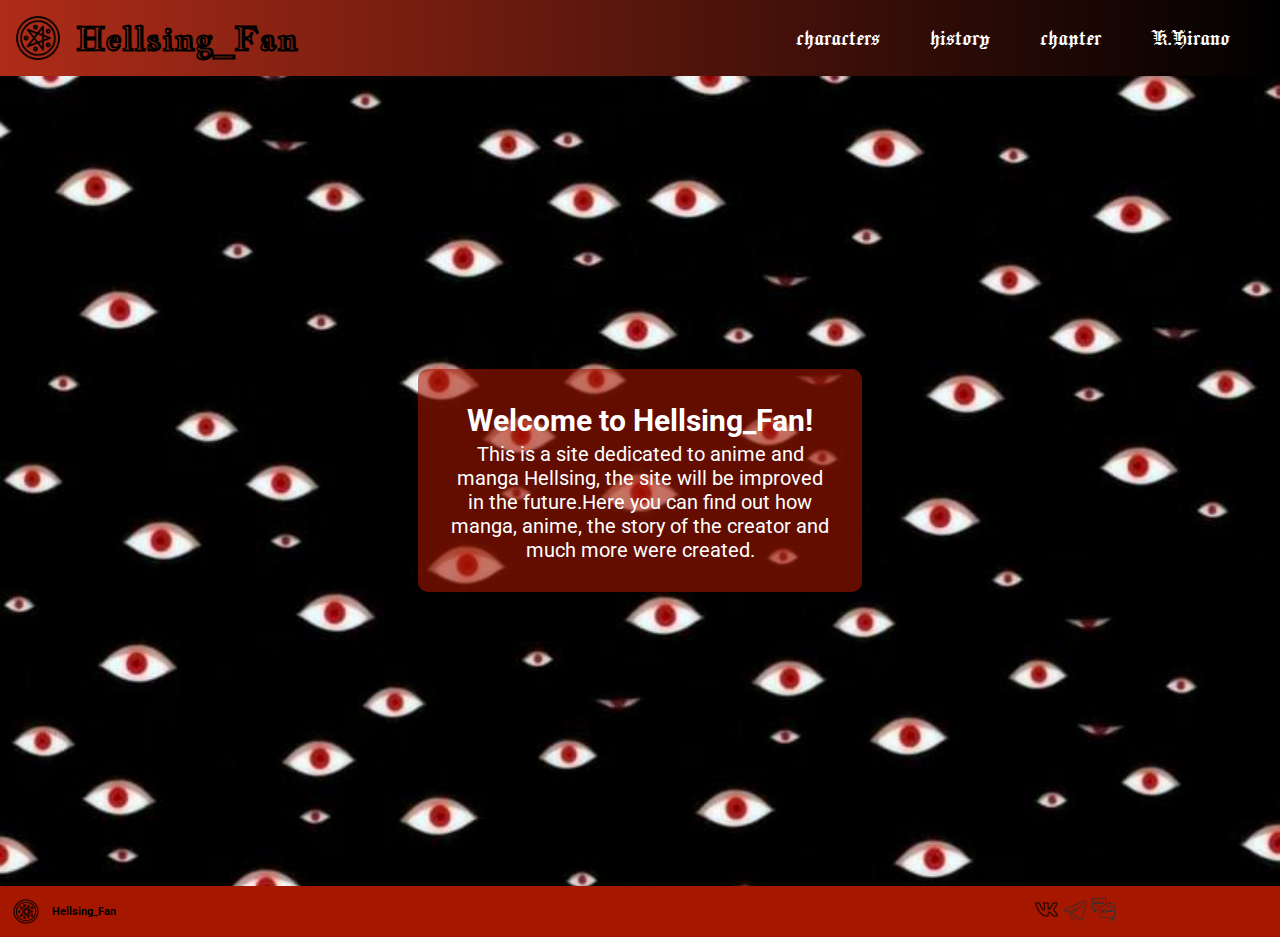
<file: index.html>
<!DOCTYPE html>
<html lang="en">
<head>
    <meta charset="UTF-8">
    <meta name="viewport" content="width=device-width, initial-scale=1.0">
    <title>Hellsing_Fan</title>
    <link rel="stylesheet" href="style.css">
</head>
<body>
    <header>
        <div class="logo">
            <img src="images/logo_V2.png" alt="logo_hellsing" class="logoimg">
            <h1>Hellsing_Fan</h1>
        </div>
        <nav>
            <ul>
                <li><a class="nava" href="characters.html">characters</a></li>
                <li><a class="nava" href="">history</a></li>
                <li><a class="nava" href="">chapter</a></li>
                <li><a class="nava" href="hirano.html">K.Hirano</a></li>
            </ul>
        </nav>
    </header>
    <main>
        <div class="conteiner">
            <h2>Welcome to Hellsing_Fan!</h2>
            <p class="conteinerp">
                This is a site dedicated to anime and manga Hellsing, the site will be improved in the future.Here you can find out how manga, anime, the story of the creator and much more were created.
            </p>
        </div>
    </main>
    <footer>
        <div class="logoF">
            <img src="images/logo_V2.png" alt="logo_hellsing" class="logoFimg">
            <h6>Hellsing_Fan</h6>
        </div>
        <div class="icons">
            <div class="icon">
                <a class="icona" href=""><img src="images/vk_icon 1.png" alt="vk" class="iconimg"></a>
                <a class="icona" href=""><img src="images/telegram_icon 1.png" alt="telegram" class="iconimg"></a>
                <a class="icona" href=""><img src="images/feedback_icon.png" alt="feedback" class="iconimg"></a>
            </div>
        </div>
    </footer>
</body>
</html>
</file>
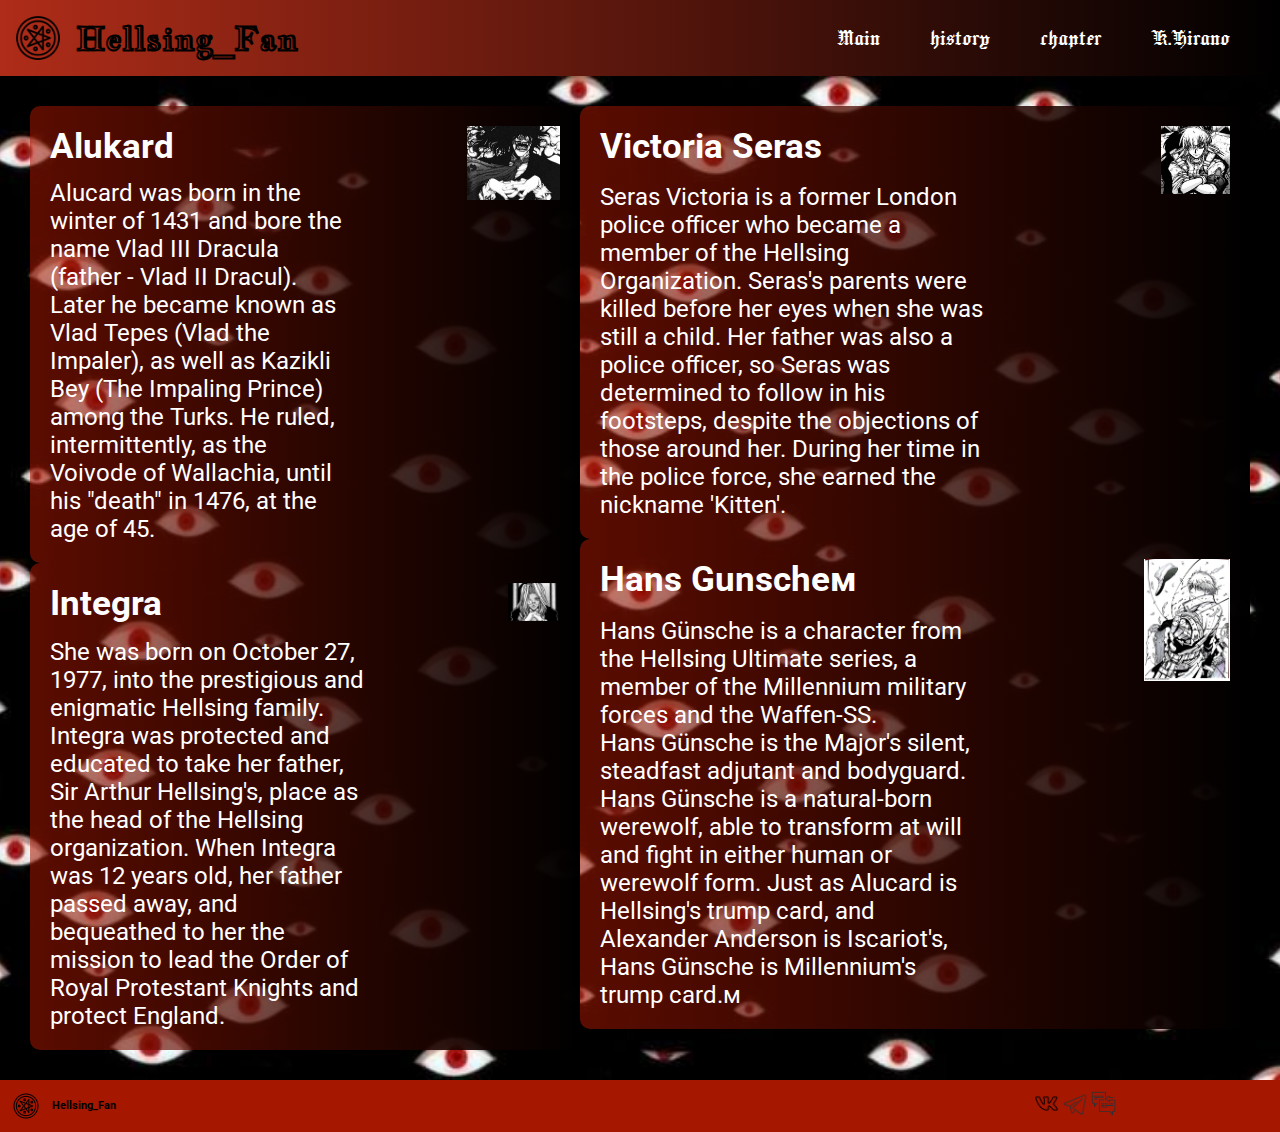
<file: characters.html>
<!DOCTYPE html>
<html lang="en">
<head>
    <meta charset="UTF-8">
    <meta name="viewport" content="width=device-width, initial-scale=1.0">
    <title>Hellsing_Fan</title>
    <link rel="stylesheet" href="characters.css">
</head>
<body>
    <header>
        <div class="logo">
            <img src="images/logo_V2.png" alt="logo_hellsing" class="logoimg">
            <h1>Hellsing_Fan</h1>
        </div>
        <nav>
            <ul>
                <li><a class="nava" href="index.html">Main</a></li>
                <li><a class="nava" href="">history</a></li>
                <li><a class="nava" href="">chapter</a></li>
                <li><a class="nava" href="hirano.html">K.Hirano</a></li>
            </ul>
        </nav>
    </header>
    <main>
        <div class="heroes">
            <div class="conteiner1">

                <div class="conteiner">
                    <div class="text">
                        <h2>Alukard</h2>
                        <p>
                        Alucard was born in the winter of 1431 and bore the name Vlad III Dracula (father - Vlad II Dracul).
                        Later he became known as Vlad Tepes (Vlad the Impaler), as well as Kazikli Bey (The Impaling Prince) among the Turks. He ruled, intermittently, as the Voivode of Wallachia,
                        until his "death" in 1476, at the age of 45.
                        </p>
                    </div>
                    <div class="foto">
                        <img src="images/Alukard.jpg" alt="Alukard" class="fotoimg">
                    </div>
                </div>
    
                <div class="pustota"></div>
    
                <div class="conteiner">
                    <div class="text">
                        <h2>Integra</h2>
                        <p>
                        She was born on October 27, 1977, into the prestigious and enigmatic Hellsing family.
                        Integra was protected and educated to take her father, Sir Arthur Hellsing's, place as the head of the Hellsing organization.
                        When Integra was 12 years old, her father passed away, and bequeathed to her the mission to lead the Order of Royal Protestant Knights and protect England.
                    </div>
                    <div class="foto">
                        <img src="images/integra.webp" alt="Integra" class="fotoimg">
                    </div>
                </div>
            </div>
            
            <div class="conteiner1">

                <div class="conteiner">
                    <div class="text">
                        <h2>Victoria Seras</h2>
                        <p>
                        Seras Victoria is a former London police officer who became a member of the Hellsing Organization. 
                        Seras's parents were killed before her eyes when she was still a child. Her father was also a police officer,
                        so Seras was determined to follow in his footsteps, despite the objections of those around her.
                        During her time in the police force, she earned the nickname 'Kitten'.
                    </div>
                    <div class="foto">
                        <img src="images/viktoria_cerac.jpg" alt="Victoria Seras" class="fotoimg">
                    </div>
                </div>
    
         
    
                <div class="conteiner">
                    <div class="text">
                        <h2>Hans Gunscheм</h2>
                        <p>
                        Hans Günsche is a character from the Hellsing Ultimate series, a member of the Millennium military forces and the Waffen-SS.
                        Hans Günsche is the Major's silent, steadfast adjutant and bodyguard. Hans Günsche is a natural-born werewolf,
                        able to transform at will and fight in either human or werewolf form. Just as Alucard is Hellsing's trump card,
                        and Alexander Anderson is Iscariot's, Hans Günsche is Millennium's trump card.м
                    </div>
                    <div class="foto">
                        <img src="images/khans_gun.jpg" alt="Hans Gunscheм" class="fotoimg">
                    </div>
                </div>
    
            </div>

        </div>
    </main>
    <footer>
        <div class="logoF">
            <img src="images/logo_V2.png" alt="logo_hellsing" class="logoFimg">
            <h6>Hellsing_Fan</h6>
        </div>
        <div class="icons">
            <div class="icon">
                <a class="icona" href=""><img src="images/vk_icon 1.png" alt="vk" class="iconimg"></a>
                <a class="icona" href=""><img src="images/telegram_icon 1.png" alt="telegram" class="iconimg"></a>
                <a class="icona" href=""><img src="images/feedback_icon.png" alt="feedback" class="iconimg"></a>
            </div>
        </div>
    </footer>
</body>
</html>
</file>
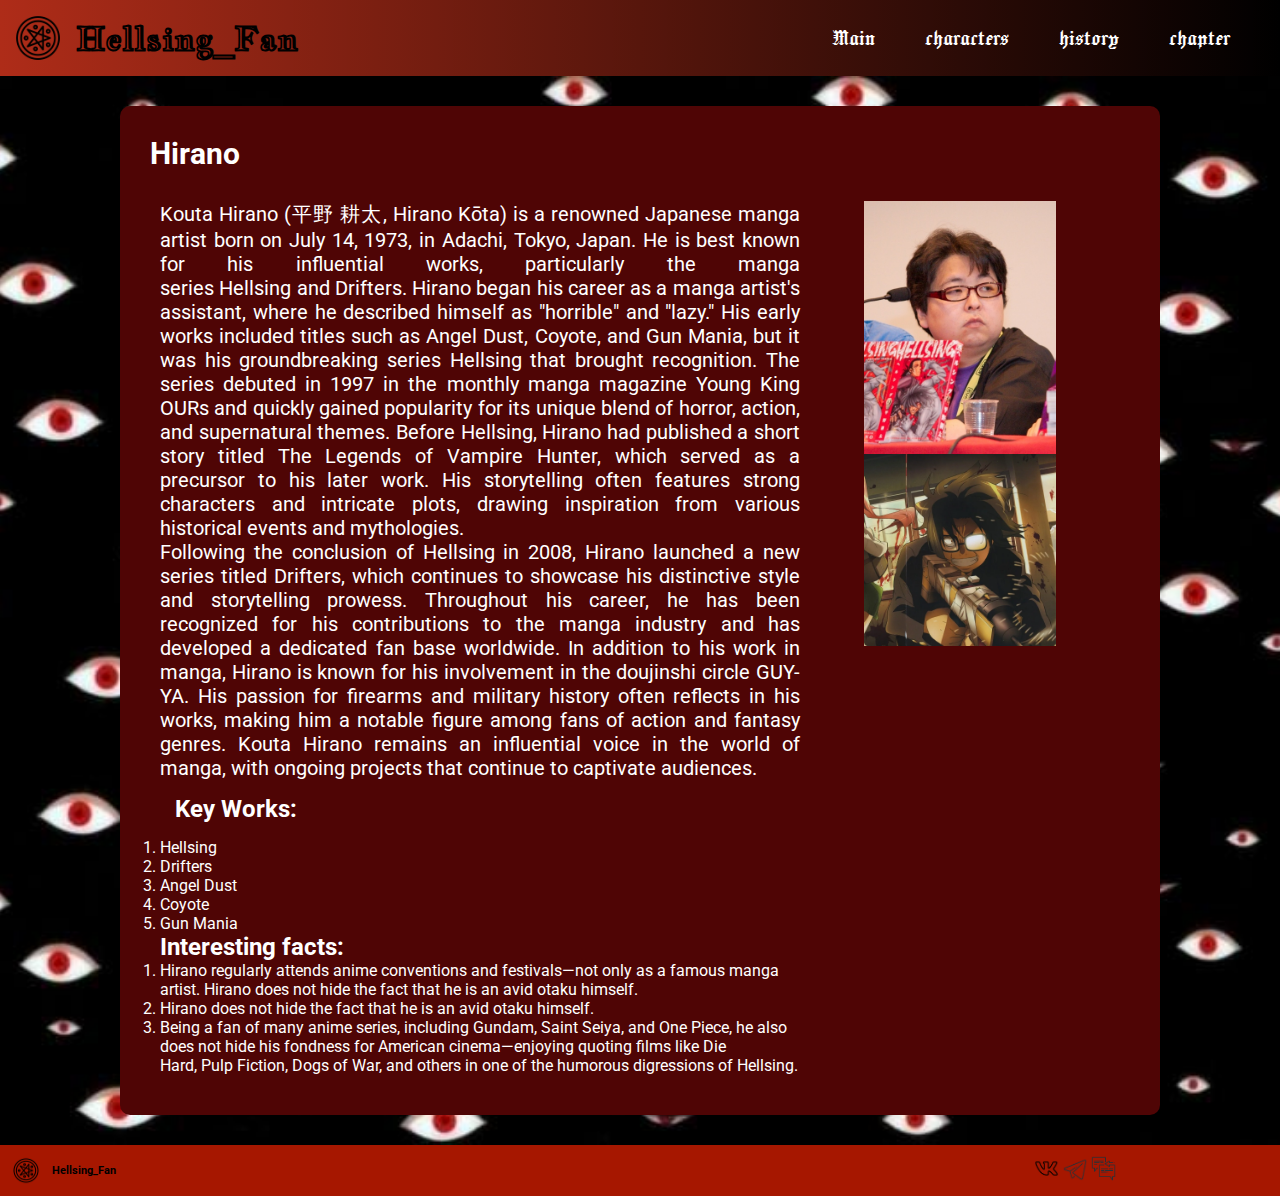
<file: hirano.html>
<!DOCTYPE html>
<html lang="en">
<head>
    <meta charset="UTF-8">
    <meta name="viewport" content="width=device-width, initial-scale=1.0">
    <title>Hellsing_Fan</title>
    <link rel="stylesheet" href="hirano.css">
</head>
<body>
    <header>
        <div class="logo">
            <img src="images/logo_V2.png" alt="logo_hellsing" class="logoimg">
            <h1>Hellsing_Fan</h1>
        </div>
        <nav>
            <ul>
                <li><a class="nava" href="index.html">Main</a></li>
                <li><a class="nava" href="characters.html">characters</a></li>
                <li><a class="nava" href="">history</a></li>
                <li><a class="nava" href="">chapter</a></li>
            </ul>
        </nav>
    </header>
    <main>
       <div class="conteiner">
        <h2>Hirano</h2>
        <div class="info">
            <div class="text">
                <p class="infop">
                    Kouta Hirano (平野 耕太, Hirano Kōta) is a renowned Japanese manga artist born on July 14, 1973, in Adachi, Tokyo, Japan. He is best known for his influential works, particularly the manga series Hellsing and Drifters.
                    Hirano began his career as a manga artist's assistant, where he described himself as "horrible" and "lazy." His early works included titles such as Angel Dust, Coyote, and Gun Mania, but it was his groundbreaking series Hellsing that brought recognition. The series debuted in 1997 in the monthly manga magazine Young King OURs and quickly gained popularity for its unique blend of horror, action, and supernatural themes.
                    Before Hellsing, Hirano had published a short story titled The Legends of Vampire Hunter, which served as a precursor to his later work. His storytelling often features strong characters and intricate plots, drawing inspiration from various historical events and mythologies.
                    <br>
                    Following the conclusion of Hellsing in 2008, Hirano launched a new series titled Drifters, which continues to showcase his distinctive style and storytelling prowess. Throughout his career, he has been recognized for his contributions to the manga industry and has developed a dedicated fan base worldwide.
                    In addition to his work in manga, Hirano is known for his involvement in the doujinshi circle GUY-YA. His passion for firearms and military history often reflects in his works, making him a notable figure among fans of action and fantasy genres.
                    Kouta Hirano remains an influential voice in the world of manga, with ongoing projects that continue to captivate audiences.
                </p>
                <h3>Key Works:</h3>
                <ol>
                    <li>Hellsing</li>
                    <li>Drifters</li>
                    <li>Angel Dust</li>
                    <li>Coyote</li>
                    <li>Gun Mania</li>
                </ol>
                <h4>Interesting facts:</h4>
                <ol>
                    <li>Hirano regularly attends anime conventions and festivals—not only as a famous manga artist. Hirano does not hide the fact that he is an avid otaku himself.</li>
                    <li>Hirano does not hide the fact that he is an avid otaku himself.</li>
                    <li>Being a fan of many anime series, including Gundam, Saint Seiya, and One Piece, he also does not hide his fondness for American cinema—enjoying quoting films like Die Hard, Pulp Fiction, Dogs of War, and others in one of the humorous digressions of Hellsing.</li>
                </ol>
            </div>
            
            <div class="foto">
                <img src="images/hirano_2.jpg" alt="K.Hirano" class="infoimg">
                <img src="images/hirano.webp" alt="K.Hirano" class="infoimg">
            </div>  
       </div>
    </main>
    <footer>
        <div class="logoF">
            <img src="images/logo_V2.png" alt="logo_hellsing" class="logoFimg">
            <h6>Hellsing_Fan</h6>
        </div>
        <div class="icons">
            <div class="icon">
                <a class="icona" href=""><img src="images/vk_icon 1.png" alt="vk" class="iconimg"></a>
                <a class="icona" href=""><img src="images/telegram_icon 1.png" alt="telegram" class="iconimg"></a>
                <a class="icona" href=""><img src="images/feedback_icon.png" alt="feedback" class="iconimg"></a>
            </div>
        </div>
    </footer>
</body>
</html>
</file>
<file: style.css>
@import url('https://fonts.googleapis.com/css2?family=Jacquard+24&family=Jacques+Francois+Shadow&family=Roboto:ital,wght@0,100..900;1,100..900&display=swap');

* {
    margin: 0;
    padding: 0;
}

body {
    font-family: "Roboto", serif;
}

h1 {
    font-family: "Jacques Francois Shadow", serif;
}

header {
    background: linear-gradient(to right,  #a61600e7, black );
    display: flex;
    align-items: center;
    justify-content: space-between;
}

.logo {
    display: flex;
    align-items: center;
}

.logoimg {
    padding: 10px;
    width: 15%;
    height: auto;
}

ul {
    display: flex;
    align-items: center;
    list-style: none;
}

.nava {
    color: white;
    text-decoration: none;
    margin-right:  50px;
    font-family: "Jacquard 24", serif;
    font-size: 24px;
}

main {
    background-image: url(images/pattern.jpg) ;
    background-position: center;
    background-repeat: no-repeat;
    background-size: cover;
    min-height: 90vh;
    display:flex;
    align-items: center;
    justify-content: center;
}

.conteiner {
    display: flex;
    align-items: center;
    justify-content: center;
    flex-direction: column;
    background-color: #a6160097;
    max-width: 30%;
    border-radius: 10px;
    padding: 30px;
    color:white;
    
}

h2 {
    font-size: 30px;
    padding: 1%;
}

p {
    font-size: 20px;
    text-align: center;
}

footer {
    background-color: #A61700;
    display: flex;
    align-items: center;
    justify-content: space-between;
}

.logoF {
    display: flex;
    align-items: center;
}

.logoFimg {
    padding: 10px;
    width: 15%;
    height: auto;
}

.iconimg {
    width: 10%;
    height: au;
}
</file>
<file: characters.css>
@import url('https://fonts.googleapis.com/css2?family=Jacquard+24&family=Jacques+Francois+Shadow&family=Roboto:ital,wght@0,100..900;1,100..900&display=swap');

* {
    margin: 0;
    padding: 0;
}

body {
    font-family: "Roboto", serif;
}

h1 {
    font-family: "Jacques Francois Shadow", serif;
}

header {
    background: linear-gradient(to right,  #a61600e7, black );
    display: flex;
    align-items: center;
    justify-content: space-between;
}

.logo {
    display: flex;
    align-items: center;
}

.logoimg {
    padding: 10px;
    width: 15%;
    height: auto;
}

ul {
    display: flex;
    align-items: center;
    list-style: none;
}

.nava {
    color: white;
    text-decoration: none;
    margin-right:  50px;
    font-family: "Jacquard 24", serif;
    font-size: 24px;
}

main {
    background-image: url(images/pattern.jpg) ;
    background-position: center;
    background-repeat: no-repeat;
    background-size: cover;
    min-height: 90vh;
    display:flex;
    align-items: flex-start;
    justify-content: center;
    padding: 30px;
    flex-direction: column;
}

.pustota {
    width: 10%;
}

.heroes {
    display: flex;
    align-items: flex-start;
    justify-content: space-evenly;
}

.conteiner {
    display: flex;
    color: white;
    background: linear-gradient(to right,  #a616008c, black );
    border-radius: 10px;
    padding: 20px;
}


h2 {
    font-size: 35px;
}

p {
    font-size: 24px;
    max-width: 70%;
    padding-top: 3%;
}

.fotoimg {
    width: 100%;
}

footer {
    background-color: #A61700;
    display: flex;
    align-items: center;
    justify-content: space-between;
}

.logoF {
    display: flex;
    align-items: center;
}

.logoFimg {
    padding: 10px;
    width: 15%;
    height: auto;
}

.iconimg {
    width: 10%;
    height: au;
}
</file>
<file: hirano.css>
@import url('https://fonts.googleapis.com/css2?family=Jacquard+24&family=Jacques+Francois+Shadow&family=Roboto:ital,wght@0,100..900;1,100..900&display=swap');

* {
    margin: 0;
    padding: 0;
}

body {
    font-family: "Roboto", serif;
}

h1 {
    font-family: "Jacques Francois Shadow", serif;
}

header {
    background: linear-gradient(to right,  #a61600e7, black );
    display: flex;
    align-items: center;
    justify-content: space-between;
}

.logo {
    display: flex;
    align-items: center;
}

.logoimg {
    padding: 10px;
    width: 15%;
    height: auto;
}

ul {
    display: flex;
    align-items: center;
    list-style: none;
}

.nava {
    color: white;
    text-decoration: none;
    margin-right:  50px;
    font-family: "Jacquard 24", serif;
    font-size: 24px;
}

main {
    background-image: url(images/pattern.jpg) ;
    background-position: center;
    background-repeat: no-repeat;
    background-size: cover;
    min-height: 90vh;
    display:flex;
    align-items: flex-start;
    justify-content: center;
    padding: 30px;
}

.conteiner {
    max-width: 1000px;
    background-color: #4F0505;
    border-radius: 10px;
    padding: 20px;
    color: white;
}

h2  { 
    font-size: 30px;
    padding: 10px;
}

.info {
    display: flex;
    padding: 20px;
}

.text {
    flex: 2;
    display: flex;
    flex-direction: column;
    align-items: start;
    justify-content: start;
    flex-direction: column;
}

.foto {
    flex: 1;
    align-items: start;
    display: flex;
    justify-content: start;
    flex-direction: column;
}

.infop {
    font-size: 20px;
    text-align: justify;
}

h3 {
    font-size: 24px;
    margin: 15px;
    
}

.infoimg {
    margin-left: 20%;
    width: 60%;
}


h4 {
    font-size: 24px;
}

footer {
    background-color: #A61700;
    display: flex;
    align-items: center;
    justify-content: space-between;
}

.logoF {
    display: flex;
    align-items: center;
}

.logoFimg {
    padding: 10px;
    width: 15%;
    height: auto;
}

.iconimg {
    width: 10%;
    height: au;
}
</file>
